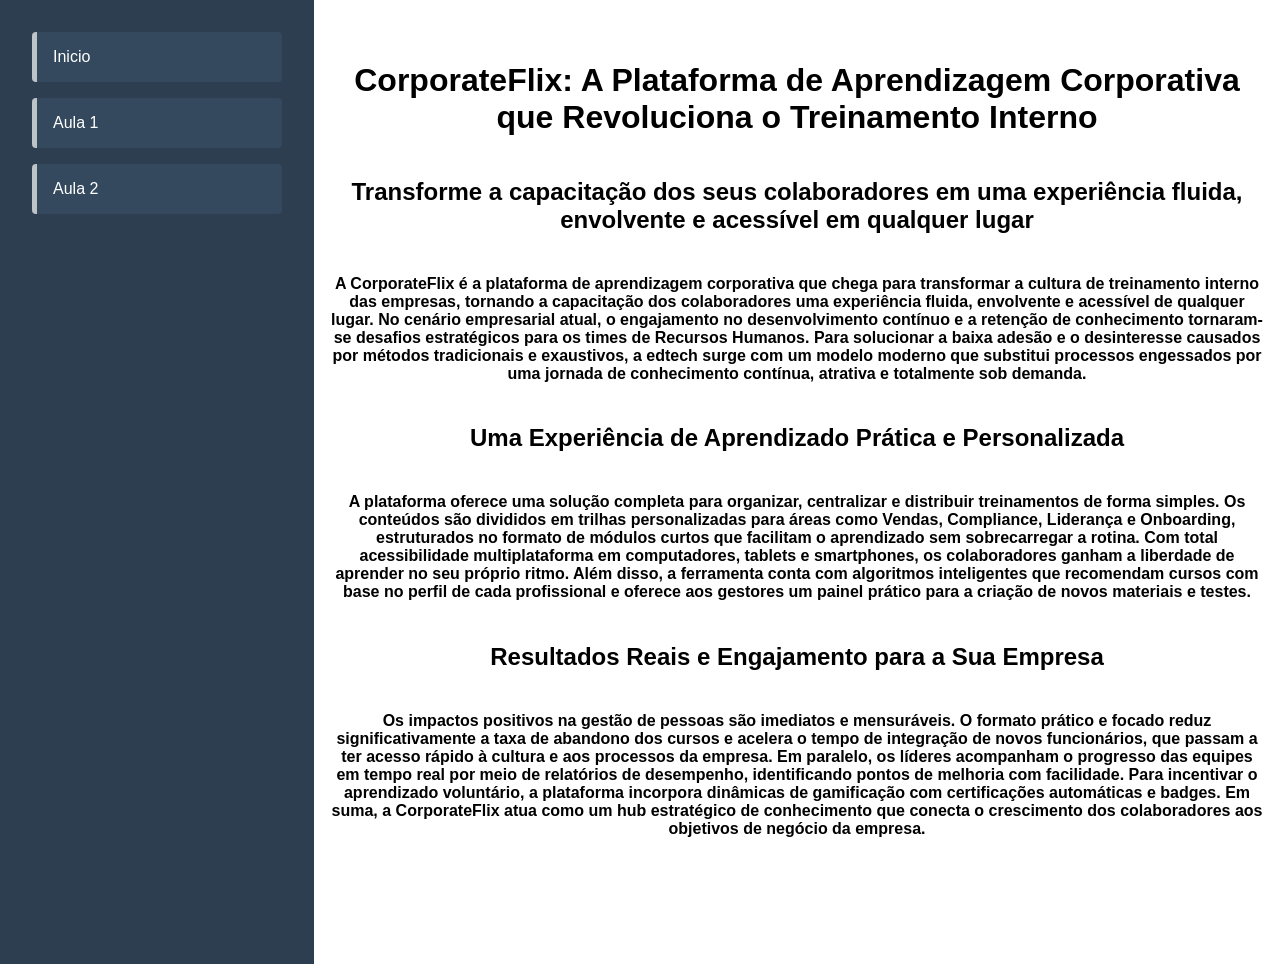
<file: corporateflix/index.html>
<!DOCTYPE html>
<html lang="en">

<head>
    <meta charset="UTF-8">
    <meta name="viewport" content="width=device-width, initial-scale=1.0">
    <title>index</title>
    <link rel="stylesheet" href="./style.css">
</head>

<body class="index">
    <nav>
        <a href="index.html"> Inicio</a>
        <a href="pag1.html"> Aula 1</a>
        <a href="pag2.html"> Aula 2</a>
    </nav>

    <Main>
        <h1 class="titulo">CorporateFlix: A Plataforma de Aprendizagem Corporativa que Revoluciona o Treinamento Interno
        </h1>

        <h2>Transforme a capacitação dos seus colaboradores em uma experiência fluida, envolvente e acessível em
            qualquer lugar</h2>

        <h4>A CorporateFlix é a plataforma de aprendizagem corporativa que chega para transformar a cultura de
            treinamento interno das empresas, tornando a capacitação dos colaboradores uma experiência fluida,
            envolvente e acessível de qualquer lugar. No cenário empresarial atual, o engajamento no desenvolvimento
            contínuo e a retenção de conhecimento tornaram-se desafios estratégicos para os times de Recursos Humanos.
            Para solucionar a baixa adesão e o desinteresse causados por métodos tradicionais e exaustivos, a edtech
            surge com um modelo moderno que substitui processos engessados por uma jornada de conhecimento contínua,
            atrativa e totalmente sob demanda.</h4>

        <h2>Uma Experiência de Aprendizado Prática e Personalizada</h2>

        <h4>A plataforma oferece uma solução completa para organizar, centralizar e distribuir treinamentos de forma
            simples. Os conteúdos são divididos em trilhas personalizadas para áreas como Vendas, Compliance, Liderança
            e Onboarding, estruturados no formato de módulos curtos que facilitam o aprendizado sem sobrecarregar a
            rotina. Com total acessibilidade multiplataforma em computadores, tablets e smartphones, os colaboradores
            ganham a liberdade de aprender no seu próprio ritmo. Além disso, a ferramenta conta com algoritmos
            inteligentes que recomendam cursos com base no perfil de cada profissional e oferece aos gestores um painel
            prático para a criação de novos materiais e testes.</h4>

        <h2>Resultados Reais e Engajamento para a Sua Empresa</h2>
        <h4>Os impactos positivos na gestão de pessoas são imediatos e mensuráveis. O formato prático e focado reduz
            significativamente a taxa de abandono dos cursos e acelera o tempo de integração de novos funcionários, que
            passam a ter acesso rápido à cultura e aos processos da empresa. Em paralelo, os líderes acompanham o
            progresso das equipes em tempo real por meio de relatórios de desempenho, identificando pontos de melhoria
            com facilidade. Para incentivar o aprendizado voluntário, a plataforma incorpora dinâmicas de gamificação
            com certificações automáticas e badges. Em suma, a CorporateFlix atua como um hub estratégico de
            conhecimento que conecta o crescimento dos colaboradores aos objetivos de negócio da empresa.</h4>



    </Main>


</body>

</html>
</file>
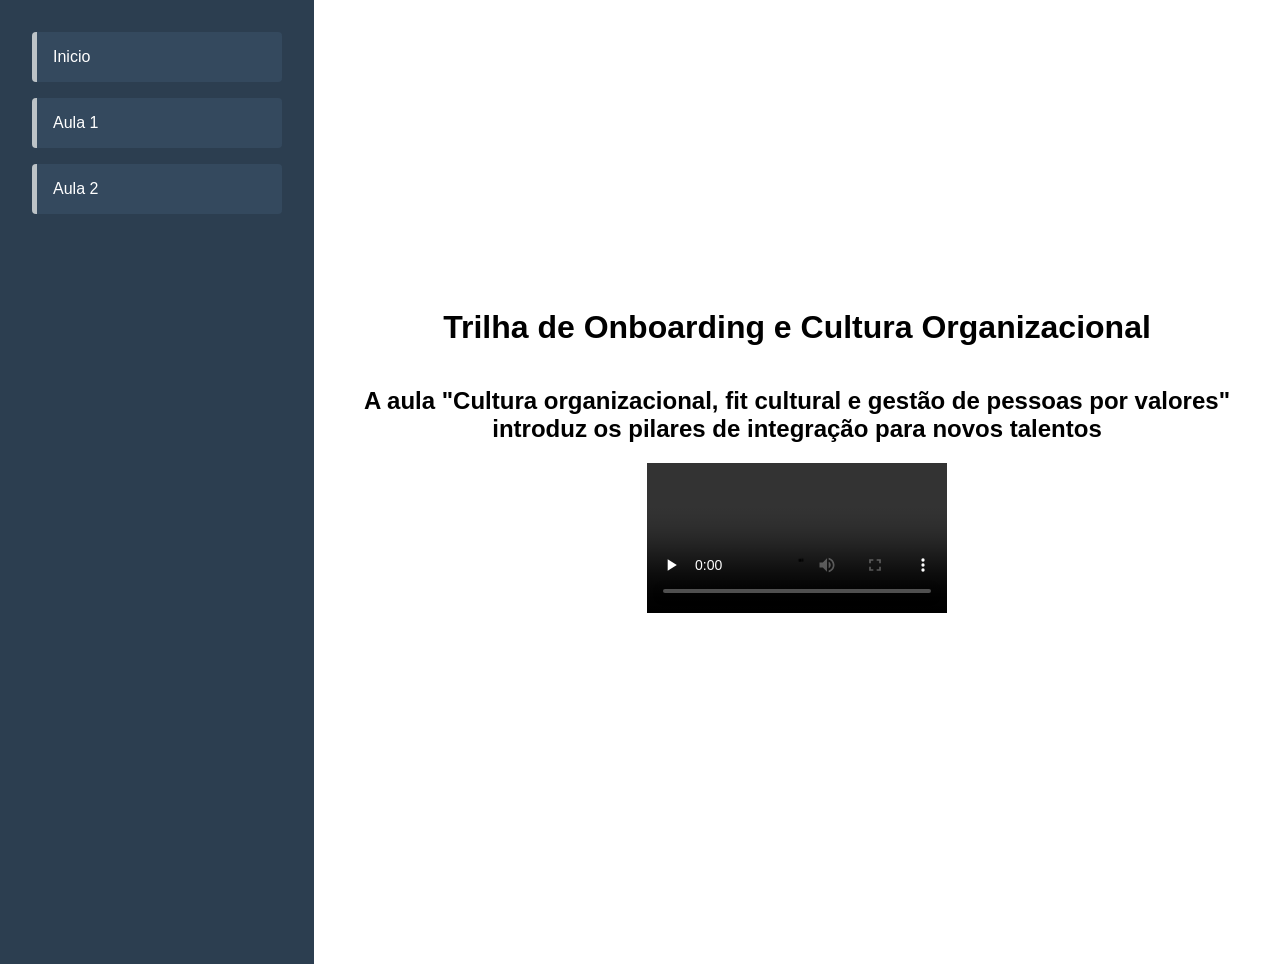
<file: corporateflix/pag1.html>
<!DOCTYPE html>
<html lang="en">

<head>
    <meta charset="UTF-8">
    <meta name="viewport" content="width=device-width, initial-scale=1.0">
    <title>Document</title>
    <link rel="stylesheet" href="./style.css">
</head>



<body>
    <nav>
        <a href="index.html"> Inicio</a>
        <a href="pag1.html"> Aula 1</a>
        <a href="pag2.html"> Aula 2</a>
    </nav>
    <Main>
        <h1>Trilha de Onboarding e Cultura Organizacional</h1>


        <h2> A aula "Cultura organizacional, fit cultural e gestão de pessoas por valores" introduz os pilares de
            integração para novos talentos</h2>



        <video loop controls preload="none">
            <source src="https://www.pexels.com/pt-br/download/video/7101133/" type="video/mp4">

        </video>




    </Main>





</body>

</html>
</file>
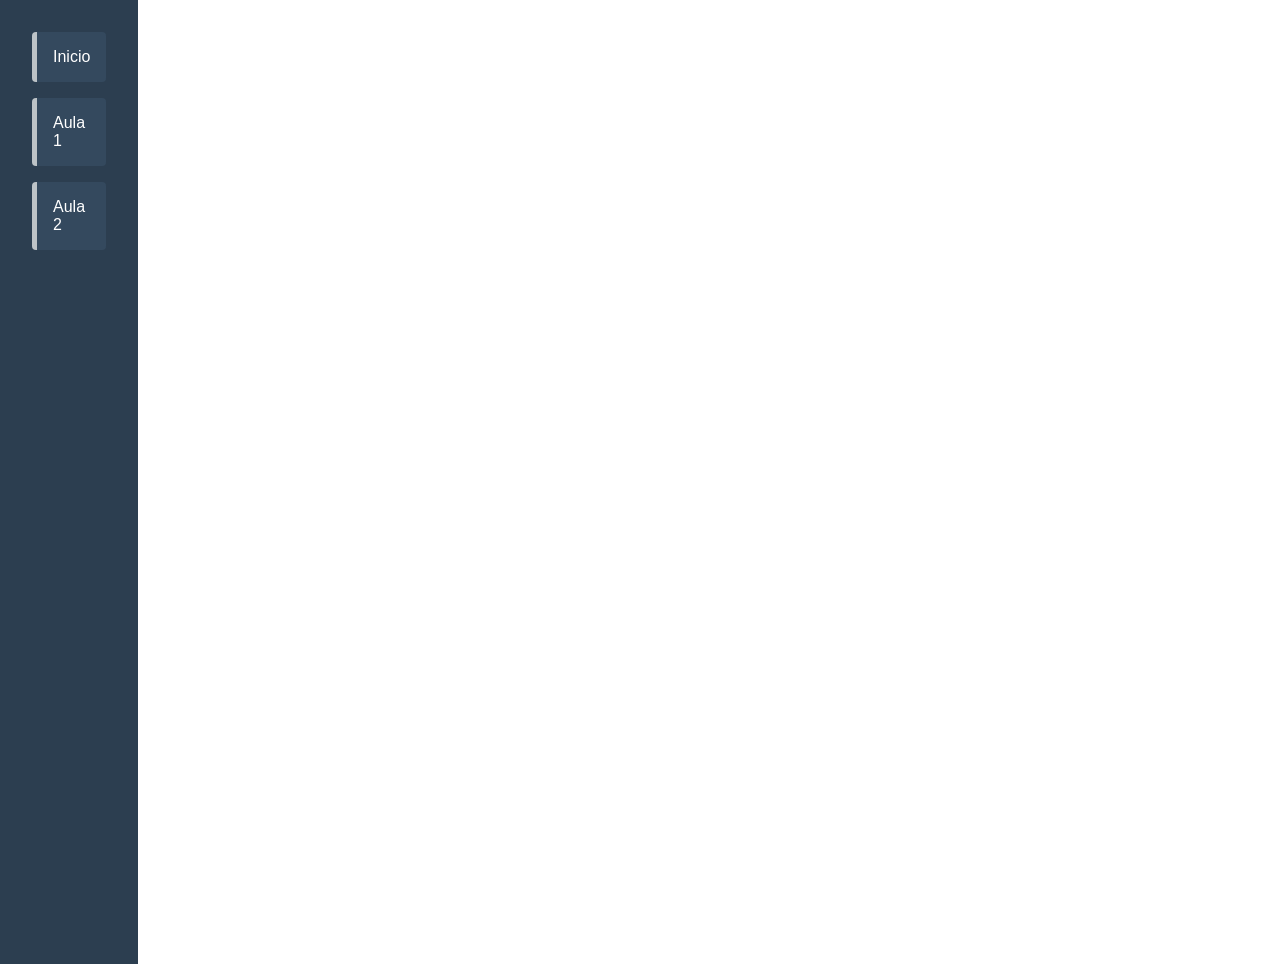
<file: corporateflix/pag2.html>
<!DOCTYPE html>
<html lang="en">

<head>
    <meta charset="UTF-8">
    <meta name="viewport" content="width=device-width, initial-scale=1.0">
    <title>Document</title>
    <link rel="stylesheet" href="./style.css">
</head>

<body>
    <nav>
        <a href="index.html"> Inicio</a>
        <a href="pag1.html"> Aula 1</a>
        <a href="pag2.html"> Aula 2</a>
    </nav>
 <video loop autoplay preload="metadata">
        <source src="./viideo/vecteezy_little-boy-reading-a-book_1803005.mp4" type="video/mp4">

    </video>


 

</body>

</html>
</file>
<file: corporateflix/style.css>
body {
  font-family: sans-serif;
  display: flex;
  height: 100vh;
  margin: 0;
}

nav {
  background-color: #2c3e50;
  width: 250px;
  height: 100%;
  padding: 2rem;
}

nav a {
  display: block;
  color: #fff;
  padding: 1rem;
  text-decoration: none;
  margin-bottom: 1rem;
  background-color: #34495e;
  border-radius: 4px;
  border-left: 5px solid #bdc3c7;
  transition: all 0.3s ease; 
}


nav a:hover {
  background: #e74c3c;
  border-left: 5px solid #ffffff; 
}


main {
 
  flex: 1;
  display: flex;
  height: 100vh;
  flex-direction: column;
  justify-content: center; /* Centraliza verticalmente */
  align-items: center;  
  font-family: Arial, Helvetica, sans-serif;
  text-align: center;
  padding: 2rem;
  box-sizing: border-box;
  padding: 1rem;           /* Opcional: margem interna de segurança */
  overflow: hidden;
}

iframe {
  width: 100%;
  max-width: 800px;      
  height: 450px;         
  border: none;
  border-radius: 8px;      
}
.h1{
     width: 100%;
  height: 100%;
  border: none;
}
.titulo{
    
}
</file>
